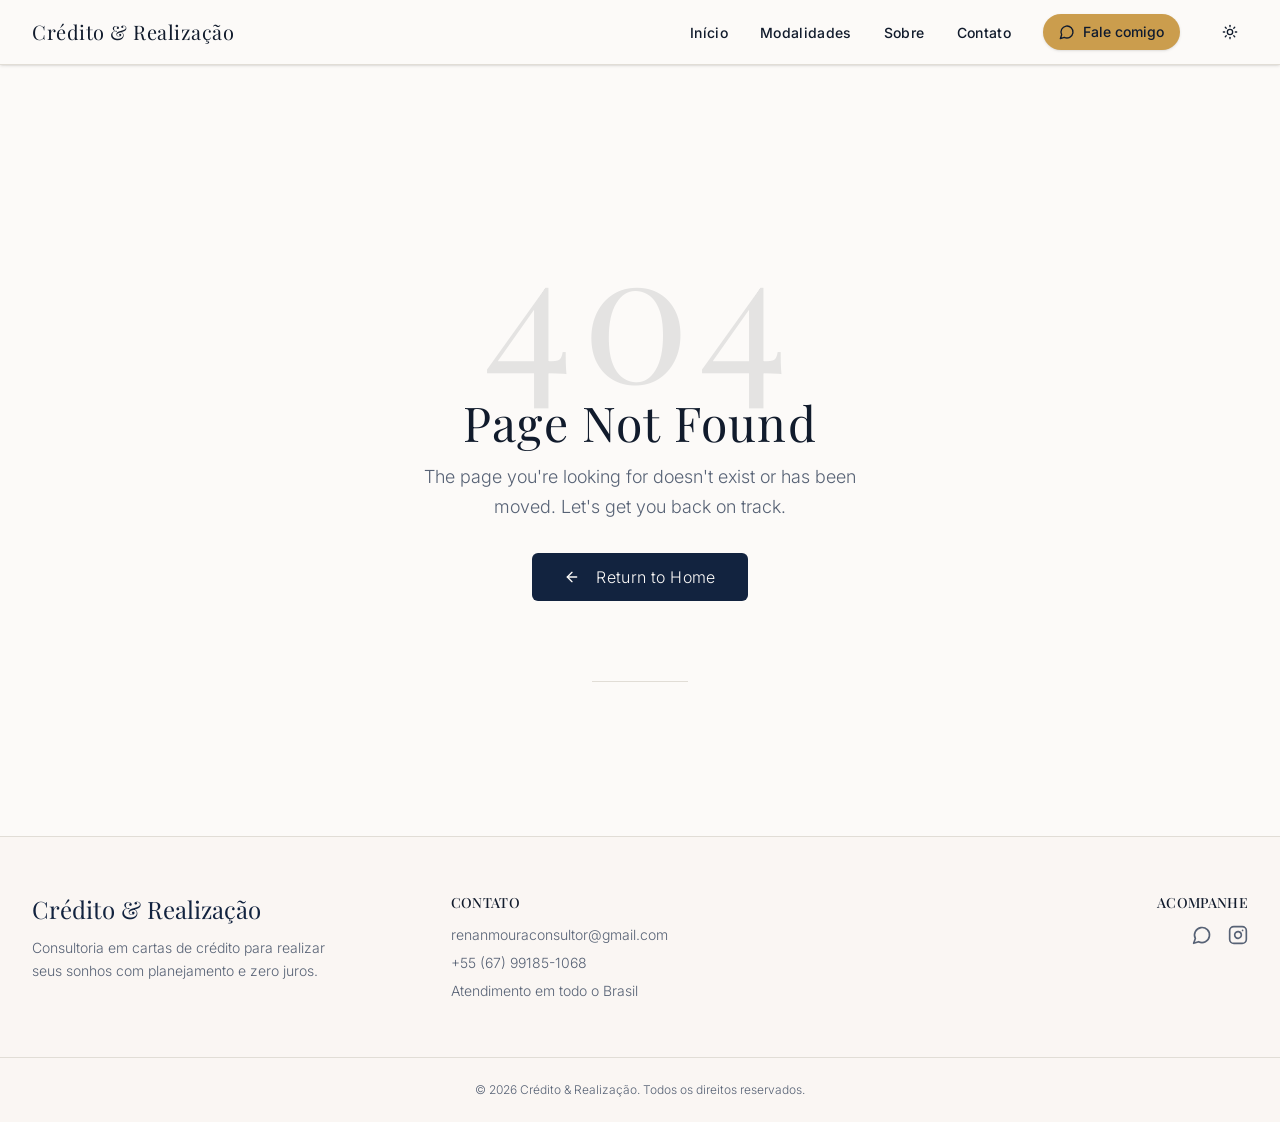
<file: index.html>
<!doctype html>
<html lang="pt-BR">
  <head>
    <meta charset="UTF-8" />
    <meta name="viewport" content="width=device-width, initial-scale=1.0" />
    <title>Cartas de Crédito | Consultoria Financeira para Realizar Sonhos</title>
    <meta name="description" content="Consultoria especializada em cartas de crédito para casa, carro, viagem, casamento, cirurgias e mais. Planejamento sem juros, parcelas acessíveis.">
    <meta name="author" content="Consultoria Financeira" />

    <link rel="preconnect" href="https://fonts.googleapis.com" />
    <link rel="preconnect" href="https://fonts.gstatic.com" crossorigin />
    <link href="https://fonts.googleapis.com/css2?family=Playfair+Display:wght@400;500;600;700&family=Inter:wght@300;400;500;600&display=swap" rel="stylesheet" />

    
    
    <meta property="og:type" content="website" />

    <meta name="twitter:card" content="summary_large_image" />
    <meta property="og:title" content="Cartas de Crédito | Consultoria Financeira para Realizar Sonhos">
  <meta name="twitter:title" content="Cartas de Crédito | Consultoria Financeira para Realizar Sonhos">
  <meta property="og:description" content="Consultoria especializada em cartas de crédito para casa, carro, viagem, casamento, cirurgias e mais. Planejamento sem juros, parcelas acessíveis.">
  <meta name="twitter:description" content="Consultoria especializada em cartas de crédito para casa, carro, viagem, casamento, cirurgias e mais. Planejamento sem juros, parcelas acessíveis.">
  <meta property="og:image" content="https://storage.googleapis.com/gpt-engineer-file-uploads/attachments/og-images/dd20b0bf-e62e-40a9-a58a-29070c3a04f8">
  <meta name="twitter:image" content="https://storage.googleapis.com/gpt-engineer-file-uploads/attachments/og-images/dd20b0bf-e62e-40a9-a58a-29070c3a04f8">
  <script type="module" crossorigin src="/assets/index-Cz7SnfNY.js"></script>
  <link rel="stylesheet" crossorigin href="/assets/index-CTAEdTRW.css">
</head>

  <body>
    <div id="root"></div>
  </body>
</html>
</file>
